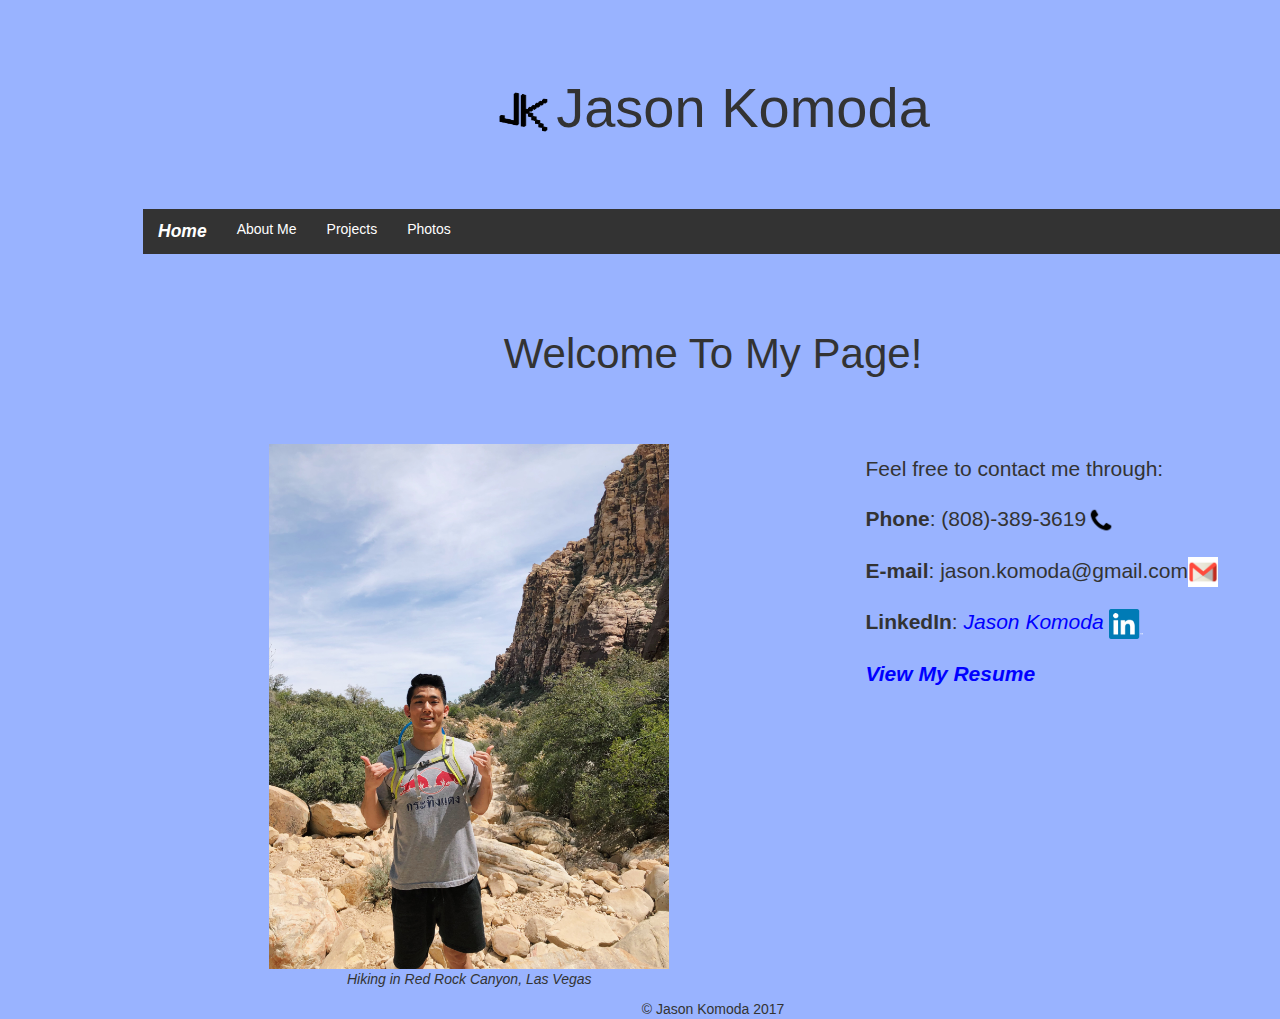
<file: index.html>
<!DOCTYPE HTML>
<html>

<head>
  <title> Home </title>
  <meta name="author" content="Jason Komoda">
  <meta name="description" content="First web page">
  <meta name="viewport" content="width=device-width, initial-scale=1.0">
  <link rel="icon" href="favicon.ico" type="image/x-icon">
  <link rel="stylesheet" href="bootstrap.min.css">
  <link rel="stylesheet" href="style.css">
</head>

<body>

<div class="container">
  <main>
    <div class="row">
      <div class="col col-sm-12 center-block">
    <h1> <img class="jk" src="jk.png" alt="Name Emblem" style="width:60px;height:60px;">Jason Komoda </h1>
  </div>
  </div>


  <div class="row">
    <div class="col col-sm-12 center-block text-center maxWidth">
    <nav>
      <ul class="nav">
        <li><a class="navElement" href="jasonkomoda.html">Home</a></li>
        <li><a href="aboutme.html">About Me</a></li>
        <li><a href="projects.html">Projects</a></li>
        <li><a href="photos.html">Photos</a></li>
      </ul>
    </nav>
  </div>
</div>


<div class="row">
  <div class="col center-block">
    <h3 class="welcome"> Welcome To My Page! </h3>
  </div>
  </div>


<div class="row">

  <div class="col col-lg-7 col-md-12 col-sm-12 center-block">
    <img class="maxWidth center-block" src="homeimage.jpg" alt="Hiking in Red Rock Canyon, Las Vegas" style="width:400px;height:525px">
    <p class="text-center italic"> Hiking in Red Rock Canyon, Las Vegas</p>
    </div>

<div class="col col-lg-5 col-md-12 col-sm-12 center-block">
<p class="contactPar">
  <aside class="aside">
      <ul>
          <li> Feel free to contact me through:</li> <br>
          <li> <strong>Phone</strong>: (808)-389-3619<img class="phone" src="phonelogo.png" alt="Phone Logo" style="width:40x;height:30px;"> </li><br>
          <li> <strong>E-mail</strong>: jason.komoda@gmail.com<img class="gmail" src="gmaillogo.jpg" alt="Gmail Logo" style="width:40x;height:30px;"></li><br>
          <li><strong>LinkedIn</strong>: <a class="linkedinLink" href="https://www.linkedin.com/in/jasonkomoda">Jason Komoda</a>
            <a class="blue italic" href="https://www.linkedin.com/in/jasonkomoda">
          <img class="linkedin" src="linkedinlogo.png" alt="LinkedIn Logo" style="width:40x;height:30px;"></li></a><br>
          <li><strong><a class="resume italic blue" href="JasonKomodaResume.pdf" target="_blank">View My Resume</a></strong><li>
  </aside>
</p>
</div>

</div>





    <footer> &copy Jason Komoda 2017 </footer>
  </main>
</div>

<script src="jquery.min.js"></script>
<script src="bootstrap.min.js"></script>
</body>

</html>
</file>
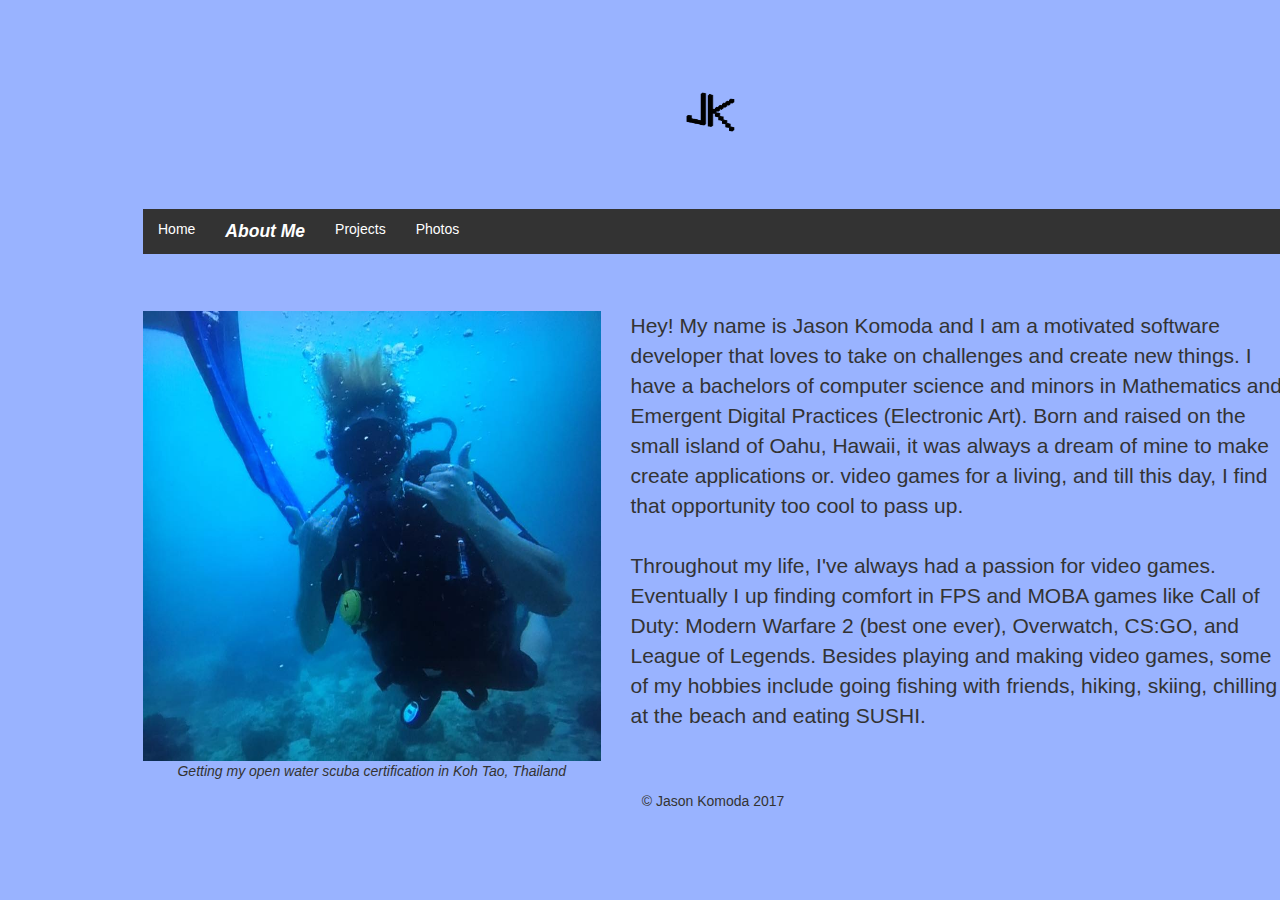
<file: aboutme.html>
<!DOCTYPE HTML>
<html>

<head>
  <title> About Me </title>
  <meta name="author" content="Jason Komoda">
  <meta name="description" content="First web page">
  <meta name="viewport" content="width=device-width, initial-scale=1.0">
  <link rel="icon" href="favicon.ico" type="image/x-icon">
  <link rel="stylesheet" href="bootstrap.min.css">
  <link rel="stylesheet" href="style.css" type="text/css">
</head>

<body>

<div class="container">
  <main>

    <div class="row">
      <div class="col col-sm-12 center-block">
    <h1> <img id="jk" src="jk.png" alt="Name Emblem" style="width:60px;height:60px;"></h1>
  </div>
</div>

<div class="row">
  <div class="col col-sm-12 center-block text-center">
    <nav>
      <ul class="nav">
        <li><a href="jasonkomoda.html">Home</a></li>
        <li><a class="navElement" href="aboutme.html">About Me</a></li>
        <li><a href="projects.html">Projects</a></li>
        <li><a href="photos.html">Photos</a></li>
      </ul>
    </nav>
  </div>
</div>

<div class="row">
  <div class="col col-sm-5">
    <img class="maxWidth center-block" src="aboutmeimage.jpg" alt="Scuba Diving in Koh Tao, Thailand" style="width:500px;height:450px;">
    <p class="italic text-center"> Getting my open water scuba certification in Koh Tao, Thailand </p>
  </div>
  <div class="col col-sm-7">
    <p class="center-block fontsize150">
      Hey! My name is Jason Komoda and I am a motivated software developer that loves to take on challenges and create new things.
      I have a bachelors of computer science and minors in Mathematics and Emergent Digital
        Practices (Electronic Art).  Born and raised on the small island of Oahu, Hawaii, it was always a dream of mine to make create applications or.
        video games for a living, and till this day, I find that opportunity too cool to pass up.
         <br> <br>
         Throughout my life, I've always had a passion for video games.  Eventually I up finding comfort in
         FPS and MOBA games like Call of Duty: Modern Warfare 2 (best one ever), Overwatch, CS:GO, and
         League of Legends.  Besides playing and making video games, some of my hobbies include going fishing
          with friends, hiking, skiing, chilling at the beach and eating SUSHI.
        </p>
      </div>
    </div>
    <footer> &copy Jason Komoda 2017 </footer>
  </main>
</div>
<script src="jquery.min.js"></script>
<script src="bootstrap.min.js"></script>
</body>

</html>
</file>
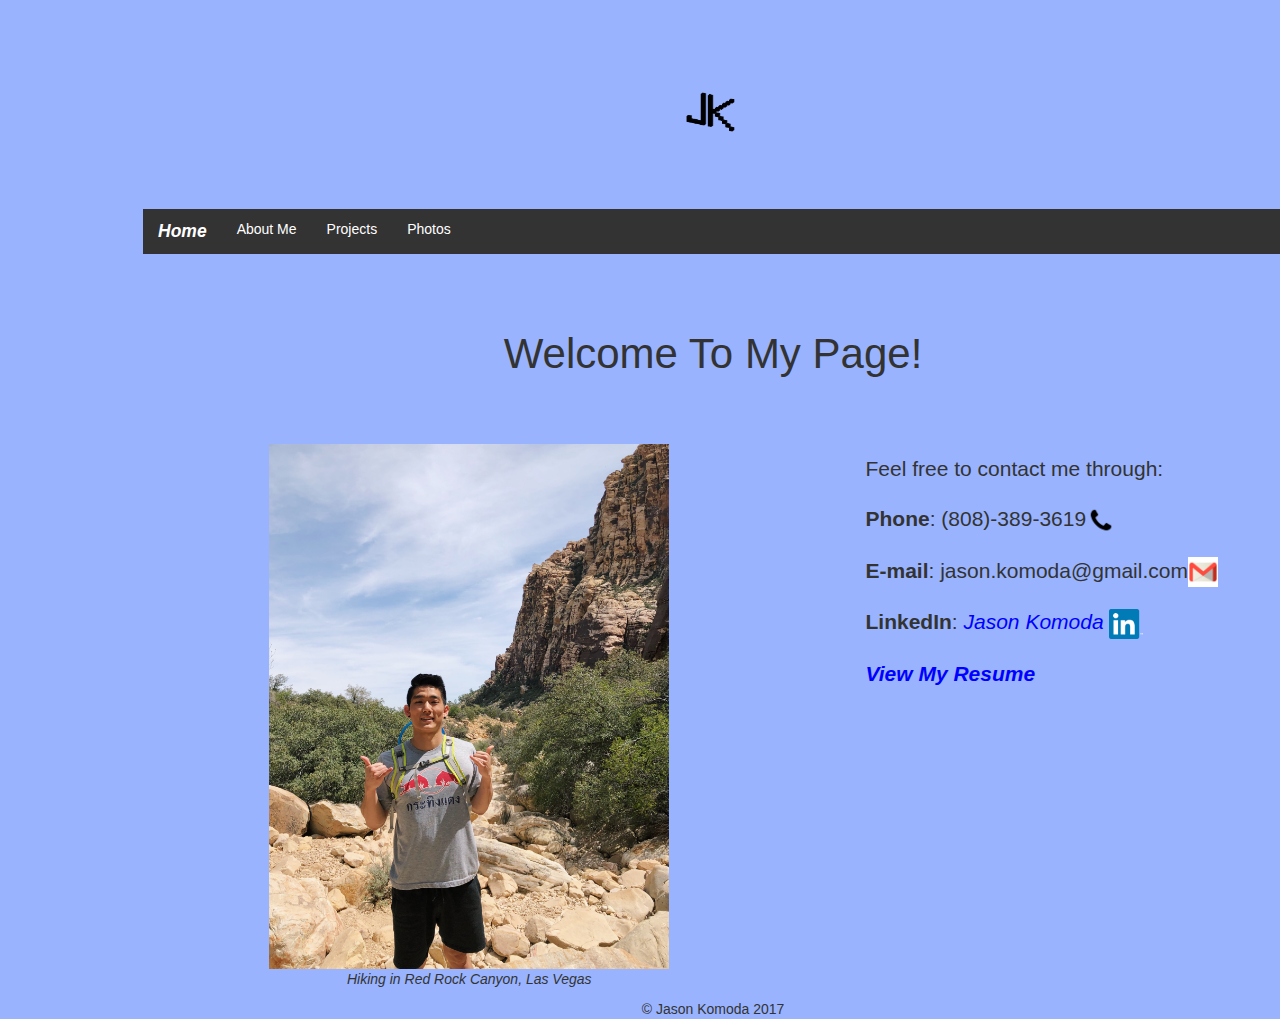
<file: jasonkomoda.html>
<!DOCTYPE HTML>
<html>

<head>
  <title> Home </title>
  <meta name="author" content="Jason Komoda">
  <meta name="description" content="First web page">
  <meta name="viewport" content="width=device-width, initial-scale=1.0">
  <link rel="icon" href="favicon.ico" type="image/x-icon">
  <link rel="stylesheet" href="bootstrap.min.css">
  <link rel="stylesheet" href="style.css">
</head>

<body>

<div class="container">
  <main>
    <div class="row">
      <div class="col col-sm-12 center-block">
    <h1> <img class="jk" src="jk.png" alt="Name Emblem" style="width:60px;height:60px;"></h1>
  </div>
  </div>


  <div class="row">
    <div class="col col-sm-12 center-block text-center maxWidth">
    <nav>
      <ul class="nav">
        <li><a class="navElement" href="jasonkomoda.html">Home</a></li>
        <li><a href="aboutme.html">About Me</a></li>
        <li><a href="projects.html">Projects</a></li>
        <li><a href="photos.html">Photos</a></li>
      </ul>
    </nav>
  </div>
</div>


<div class="row">
  <div class="col center-block">
    <h3 class="welcome"> Welcome To My Page! </h3>
  </div>
  </div>


<div class="row">

<div class="col col-lg-7 col-md-12 col-sm-12 center-block">
<img class="maxWidth center-block" src="homeimage.jpg" alt="Hiking in Red Rock Canyon, Las Vegas" style="width:400px;height:525px">
<p class="text-center italic"> Hiking in Red Rock Canyon, Las Vegas</p>
</div>

<div class="col col-lg-5 col-md-12 col-sm-12 center-block">
<p class="contactPar">
  <aside class="aside">
      <ul>
          <li> Feel free to contact me through:</li> <br>
          <li> <strong>Phone</strong>: (808)-389-3619<img class="phone" src="phonelogo.png" alt="Phone Logo" style="width:40x;height:30px;"> </li><br>
          <li> <strong>E-mail</strong>: jason.komoda@gmail.com<img class="gmail" src="gmaillogo.jpg" alt="Gmail Logo" style="width:40x;height:30px;"></li><br>
          <li><strong>LinkedIn</strong>: <a class="linkedinLink" href="https://www.linkedin.com/in/jasonkomoda">Jason Komoda</a>
            <a class="blue italic" href="https://www.linkedin.com/in/jasonkomoda">
          <img class="linkedin" src="linkedinlogo.png" alt="LinkedIn Logo" style="width:40x;height:30px;"></li></a><br>
          <li><strong><a class="resume italic blue" href="JasonKomodaResume.pdf" target="_blank">View My Resume</a></strong><li>
  </aside>
</p>
</div>

</div>





    <footer> &copy Jason Komoda 2017 </footer>
  </main>
</div>

<script src="jquery.min.js"></script>
<script src="bootstrap.min.js"></script>
</body>

</html>
</file>
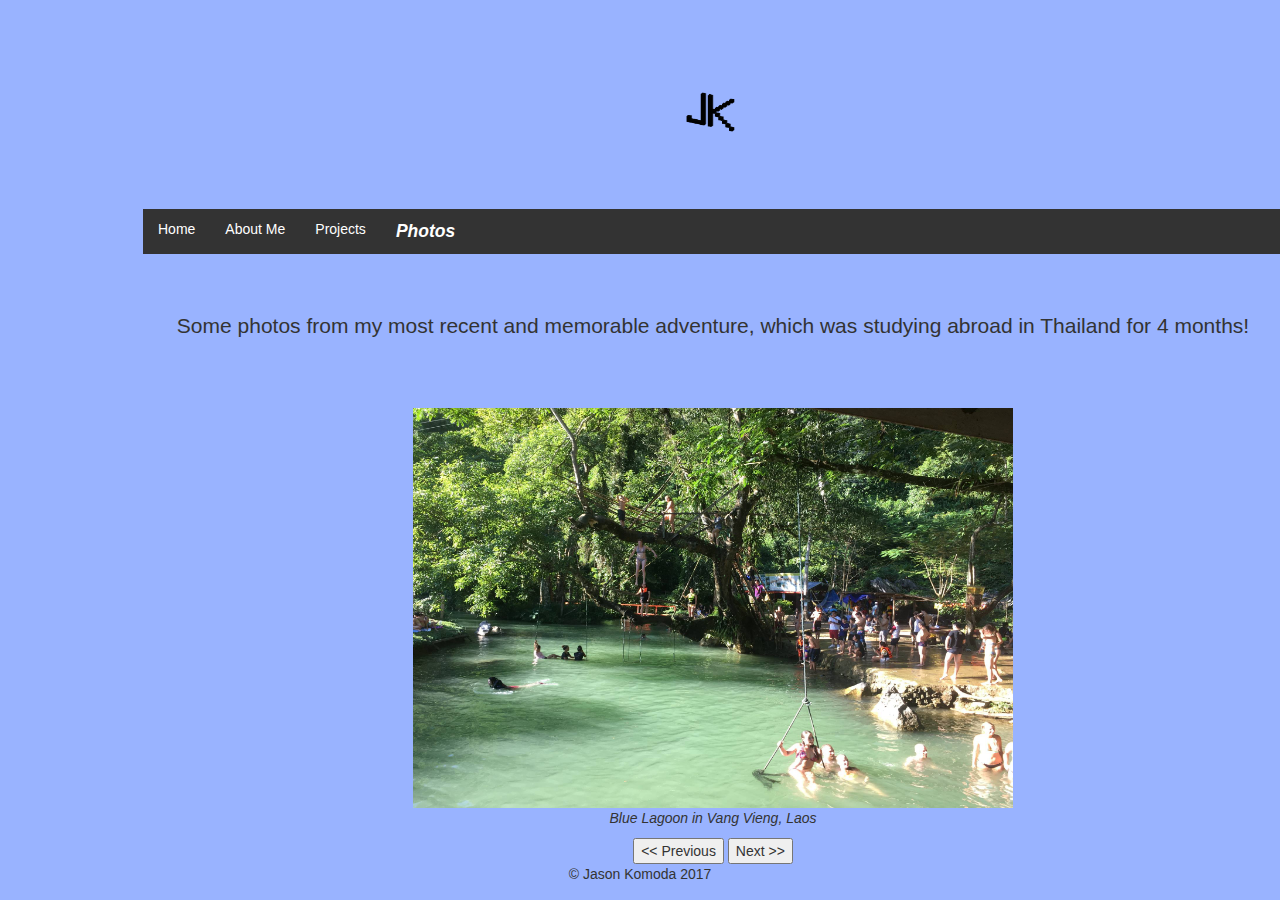
<file: photos.html>
<!DOCTYPE HTML>
<html>

<head>
  <title> Photos </title>
  <meta name="author" content="Jason Komoda">
  <meta name="description" content="First web page">
  <meta name="viewport" content="width=device-width, initial-scale=1.0">
  <link rel="icon" href="favicon.ico" type="image/x-icon">
  <link rel="stylesheet" href="bootstrap.min.css">
  <link rel="stylesheet" href="style.css" type="text/css">
  <script src="project2.js"></script>
</head>

<body>

<div class="container">
  <main>

    <div class="row">
      <div class="col col-sm-12">
    <h1> <img id="jk" src="jk.png" alt="Name Emblem" style="width:60px;height:60px;"></h1>
  </div>
</div>

<div class="row">
<div class="col col-sm-12 center-block text-center">
  <nav>
    <nav>
      <ul class="nav">
        <li><a href="jasonkomoda.html">Home</a></li>
        <li><a href="aboutme.html">About Me</a></li>
        <li><a href="projects.html">Projects</a></li>
        <li><a class="navElement" href="photos.html">Photos</a></li>
      </ul>
    </nav>
  </div>
</div>

    <div class="row">
      <div class="col col-sm-12">
    <p class="fontsize150 text-center"> Some photos from my most recent and memorable adventure, which was studying abroad in Thailand for 4 months!</p>
  </div>
</div>

<div class="row">
  <div class="col col-sm-12 text-center">
    <img id="changingImage" class="maxWidth center-block" src="photosimage1.jpg" alt="Blue Lagoon in Laos" style="width:600px;height:400px">
    <p id="caption" class="italic text-center"> Blue Lagoon in Vang Vieng, Laos </p>
    <button id="previous" onclick="changeImagePrevious()"><< Previous</button>
    <button id="next" onclick="changeImageNext()">Next >></button>
  </div>
</div>
</div>

    <footer> &copy Jason Komoda 2017 </footer>
  </main>
</div>
<script src="jquery.min.js"></script>
<script src="bootstrap.min.js"></script>
</body>

</html>
</file>
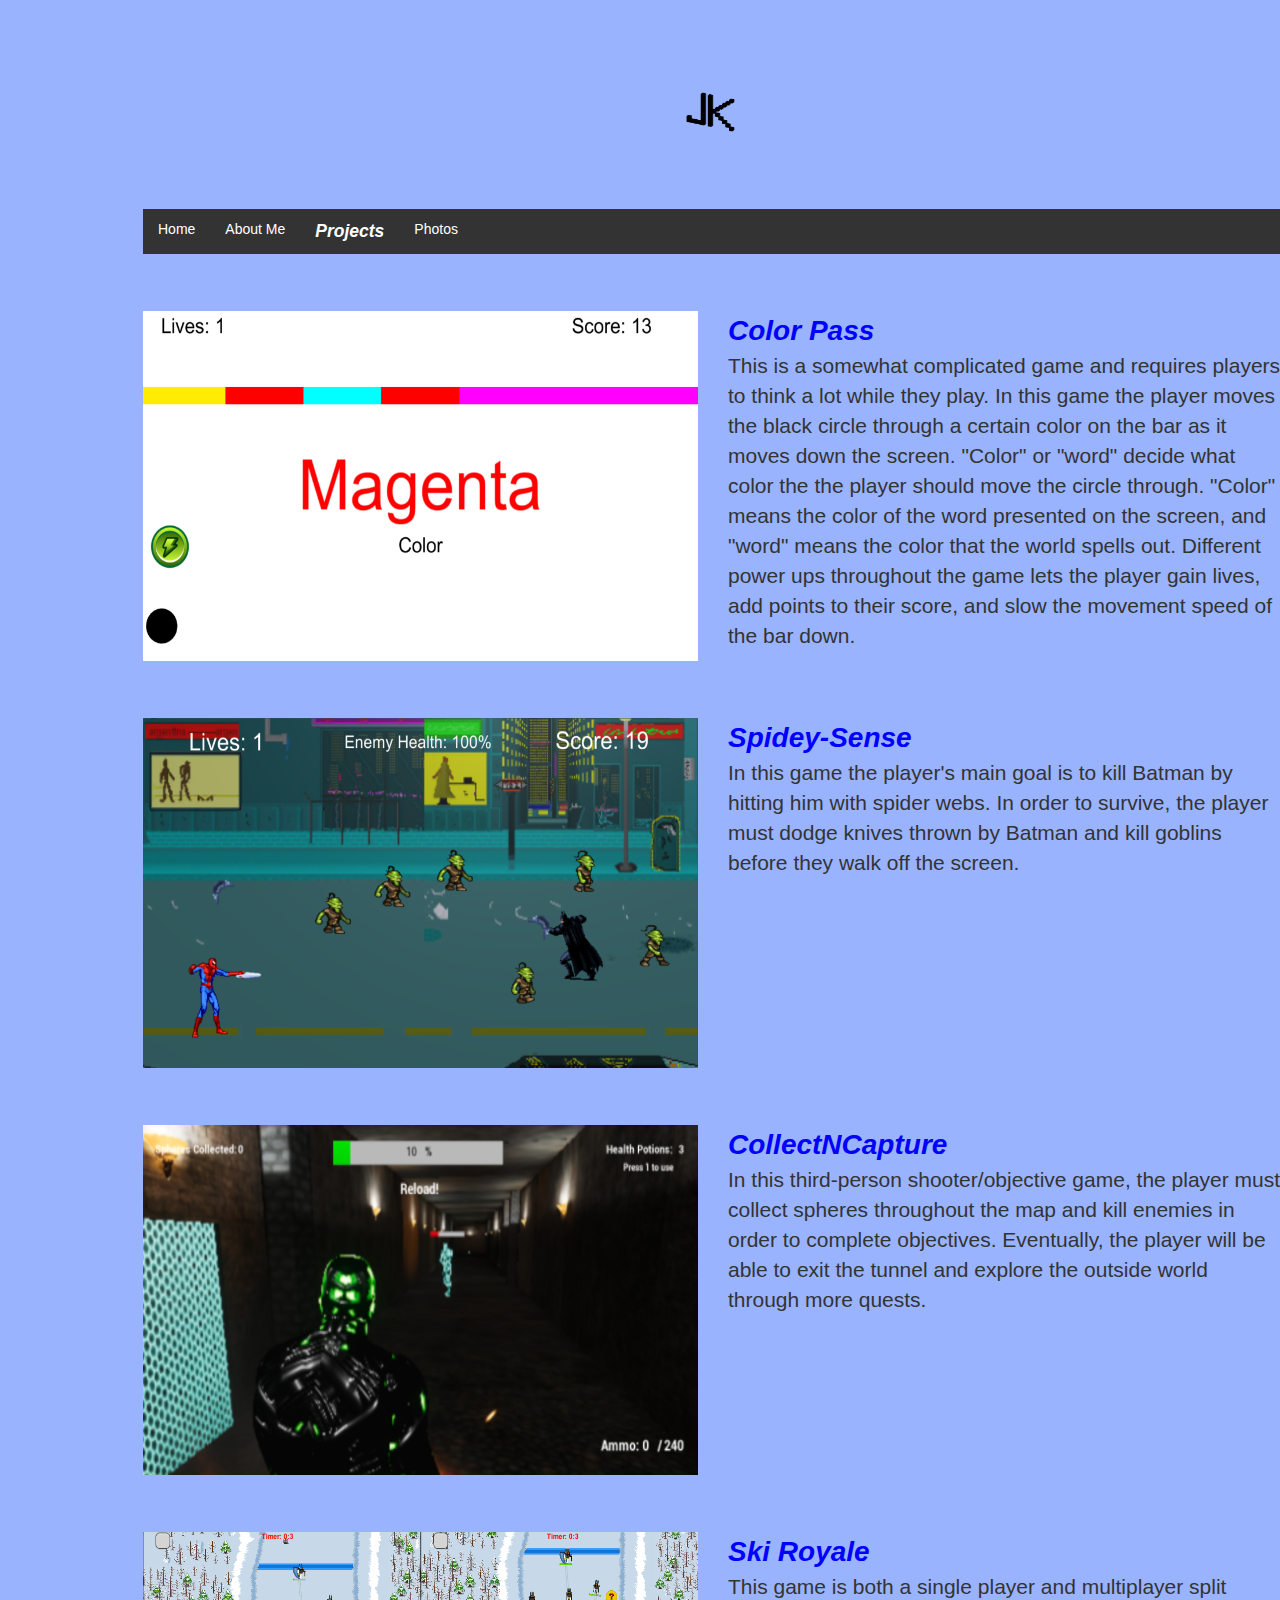
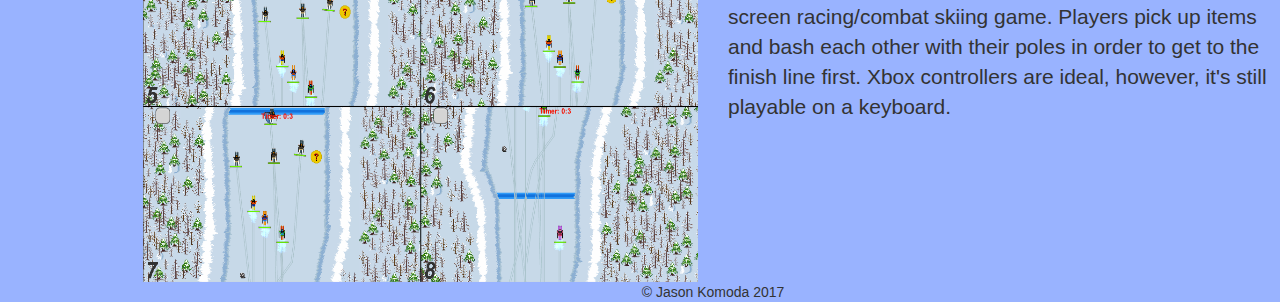
<file: projects.html>
<!DOCTYPE HTML>
<html>

<head>
  <title> Projects </title>
  <meta name="author" content="Jason Komoda">
  <meta name="description" content="First web page">
  <meta name="viewport" content="width=device-width, initial-scale=1.0">
  <link rel="icon" href="favicon.ico" type="image/x-icon">
  <link rel="stylesheet" href="bootstrap.min.css">
  <link rel="stylesheet" href="style.css" type="text/css">

<body>
<div class="container">
  <main>

    <div class="row">
      <div class="col col-sm-12 center-block">
    <h1> <img id="jk" src="jk.png" alt="Name Emblem" style="width:60px;height:60px;"></h1>
      </div>
    </div>

<div class="row">
<div class="col col-sm-12 center-block text-center">
  <nav>
    <nav>
      <ul class="nav">
        <li><a href="jasonkomoda.html">Home</a></li>
        <li><a href="aboutme.html">About Me</a></li>
        <li><a class="navElement" href="projects.html">Projects</a></li>
        <li><a href="photos.html">Photos</a></li>
      </ul>
    </nav>
  </div>
</div>

  <div class="row">
  <div class="col col-sm-6">
    <img class="maxWidth center-block" src="colorpassgame.png" alt="Color Pass Game" style="width:600px;height:350px;">
  </div>
  <div class="col col-sm-6">
      <a class="italic gamelink" href="https://jasonkomoda.github.io/Color-Pass/"> <em><strong>Color Pass</em></strong></a>
      <p class="fontsize150">
      This is a somewhat complicated game and requires players to think a lot while they play.  In this game the player moves the black circle
      through a certain color on the bar as it moves down the screen. "Color" or "word" decide what color the
      the player should move the circle through.  "Color" means the color of the word presented on the screen,
      and "word" means the color that the world spells out.  Different power ups throughout the game lets the player gain
      lives, add points to their score, and slow the movement speed of the bar down.
    </p>
  </div>
</div>

<div class="row">
<div class="col col-sm-6 center-block">
  <img class="maxWidth center-block" src="spidermangame.png" alt="Spiderman vs Batman Game" style="width:600px;height:350px;">
</div>
<div class="col col-sm-6 center-block">
      <a class="italic gamelink" href="https://jasonkomoda.github.io/Spidey-Sense/"> <em><strong>Spidey-Sense</em></strong></a>
      <p class="fontsize150">
      In this game the player's main goal is to kill Batman by hitting him with spider webs.  In order to survive, the player must dodge knives thrown by
      Batman and kill goblins before they walk off the screen.
    </p>
  </div>
</div>

<div class="row">
<div class="col col-sm-6 center-block">
  <img class="maxWidth center-block" src="CollectNCapture.png" alt="CollectNCapture Game" style="width:600px;height:350px;">
</div>
<div class="col col-sm-6 center-block">
      <a class="italic gamelink" href="https://github.com/jasonkomoda/CollectNCapture"> <em><strong>CollectNCapture</em></strong></a>
      <p class="fontsize150">
      In this third-person shooter/objective game, the player must collect spheres throughout the map and kill enemies in order to complete objectives.  Eventually, the player
      will be able to exit the tunnel and explore the outside world through more quests.
    </p>
  </div>
</div>

<div class="row">
<div class="col col-sm-6 center-block">
  <img class="maxWidth center-block" src="SkiRoyale.png" alt="Ski Royale Game" style="width:600px;height:350px;">
</div>
<div class="col col-sm-6 center-block">
      <a class="italic gamelink" href="https://jasonkomoda.github.io/Ski-Royale"> <em><strong>Ski Royale</em></strong></a>
      <p class="fontsize150">
      This game is both a single player and multiplayer split screen racing/combat skiing game.  Players pick up items and bash each other with their poles in order to get to the finish line first.
      Xbox controllers are ideal, however, it's still playable on a keyboard.
    </p>
  </div>
</div>

    <footer> &copy Jason Komoda 2017 </footer>
  </main>
</div>

<script src="jquery.min.js"></script>
<script src="bootstrap.min.js"></script>
</body>
</html>
</file>
<file: style.css>
body {
  background-color: #99b3ff;
  margin-left: 10%;
  margin-right: 10%;
}

.gamelink{
  color: blue;
  font-size: 200%;
}

.aboutmePar {
  font-size: 150%;
}

h1 {
  text-align: center;
  font-size: 400%
}

.navElement{
  font-weight: bold;
  font-style: italic;
  font-size: 125%;
}

.contactPar{
  font-size: 125%;
}

.welcome {
  text-align: center;
  font-size: 300%;
}

.nav {
  list-style-type: none;
  padding: 0;
  overflow: hidden;
  background-color: #333;
}

.aside li{
  list-style-type: none;
  font-size: 150%;
}

.linkedinLink{
  color: blue;
  font-style: italic;
  font-size: 100%;
}


.fontsize150{
  font-size: 150%;
}

.nav a {
  float: left;
  display: block;
  color: white;
  text-align: center;
  padding: 14px 16px;
}

a:link{
  text-decoration: none;
}

.blue{
  color: blue;
}

nav a:hover{
  font-style: italic;
  color: black;
}

footer{
  text-align: center;
  bottom: 0;
  clear: left;
}

.maxWidth{
  max-width: 100%;
}

.italic{
  font-style: italic;
}
.row{
  margin-top: 5%;
}
</file>
